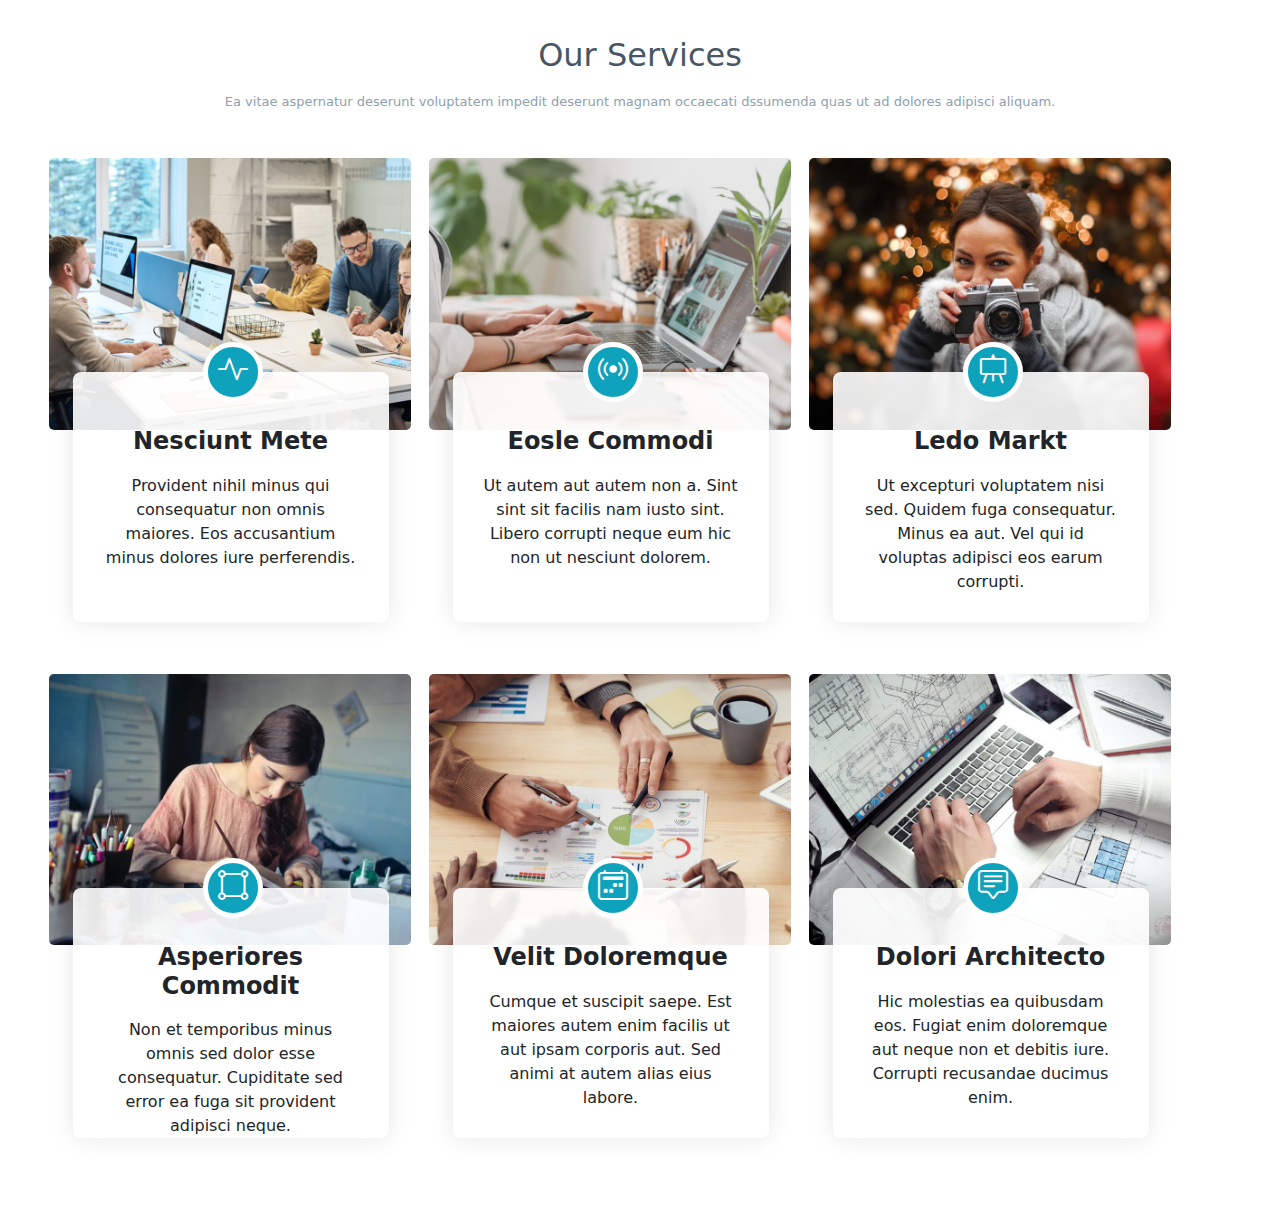
<file: thursday/index.html>
<!DOCTYPE html>
<html lang="en">
  <head>
    <meta charset="UTF-8" />
    <meta http-equiv="X-UA-Compatible" content="IE=edge" />
    <meta name="viewport" content="width=device-width, initial-scale=1.0" />
    <link
      rel="stylesheet"
      href="https://cdn.jsdelivr.net/npm/bootstrap-icons@1.8.3/font/bootstrap-icons.css"
    />
    <link rel="stylesheet" href="./assets/bootstrap.min.css" />
    <link rel="stylesheet" href="style.css" />
    <title>Week 10</title>
  </head>
  <body>
    <div class="container">
      <header>
        <h2>Our Services</h2>
        <p>
          Ea vitae aspernatur deserunt voluptatem impedit deserunt magnam
          occaecati dssumenda quas ut ad dolores adipisci aliquam.
        </p>
      </header>

      <div class="row">
        <div class=" col-12 col-lg-6 col-xl-4 ">
          <div class="card">
            <img class="card-img" alt="service1" src="images/1.jpg" />
            <div class="card-body">
              <div class="card-title-icon">
                <i class="bi bi-activity"></i>
              </div>
              <div class="card-text">
                <h4>Nesciunt Mete</h4>
                <p>
                  Provident nihil minus qui consequatur non omnis maiores. Eos
                  accusantium minus dolores iure perferendis.
                </p>
              </div>
            </div>
          </div>
        </div>
        <div class="col-12 col-lg-6 col-xl-4  ">
          <div class="card">
            <img class="card-img" alt="service2" src="images/2.jpg" />
            <div class="card-body">
              <div class="card-title-icon">
                <i class="bi bi-broadcast"></i>
              </div>
              <div class="card-text">
                <h4>Eosle Commodi</h4>
                <p>
                  Ut autem aut autem non a. Sint sint sit facilis nam iusto
                  sint. Libero corrupti neque eum hic non ut nesciunt dolorem.
                </p>
              </div>
            </div>
          </div>
        </div>
        <div class="col-12 col-lg-6 col-xl-4  ">
          <div class="card">
            <img class="card-img" alt="service3" src="images/3.jpg" />
            <div class="card-body">
              <div class="card-title-icon">
                <i class="bi bi-easel"></i>
              </div>
              <div class="card-text">
                <h4>Ledo Markt</h4>
                <p>
                  Ut excepturi voluptatem nisi sed. Quidem fuga consequatur.
                  Minus ea aut. Vel qui id voluptas adipisci eos earum corrupti.
                </p>
              </div>
            </div>
          </div>
        </div>

        <div class="col-12 col-lg-6 col-xl-4  ">
            <div class="card">
              <img class="card-img" alt="service4" src="images/4.jpg" />
              <div class="card-body">
                <div class="card-title-icon">
                  <i class="bi bi-bounding-box-circles"></i>
                </div>
                <div class="card-text">
                  <h4>Asperiores Commodit</h4>
                  <p>
                    Non et temporibus minus omnis sed dolor esse consequatur.
                    Cupiditate sed error ea fuga sit provident adipisci neque.
                  </p>
                </div>
              </div>
            </div>
          </div>
          <div class="col-12 col-lg-6 col-xl-4  ">
            <div class="card">
              <img class="card-img" alt="service5" src="images/5.jpg" />
              <div class="card-body">
                <div class="card-title-icon">
                  <i class="bi bi-calendar2-week"></i>
                </div>
                <div class="card-text">
                  <h4>Velit Doloremque</h4>
                  <p>
                      Cumque et suscipit saepe. Est maiores autem enim facilis ut
                       aut ipsam corporis aut. Sed animi at autem alias eius labore.
                  </p>
                </div>
              </div>
            </div>
          </div>
          <div class="col-12 col-lg-6 col-xl-4  ">
            <div class="card">
                <img class="card-img" alt="service6" src="images/6.jpg" />
                <div class="card-body">
                  <div class="card-title-icon">
                    <i class="bi bi-chat-square-text"></i>
                  </div>
                  <div class="card-text">
                    <h4>Dolori Architecto</h4>
                    <p>
                        Hic molestias ea quibusdam eos. Fugiat enim doloremque
                        aut neque non et debitis iure. Corrupti recusandae ducimus enim.
                    </p>
                  </div>
                </div>
            </div>
        </div>
        </div>
      </div>
    </div>
  </body>
</html>
</file>
<file: thursday/style.css>
.container header{
    text-align: center;
    margin: 36px auto;
    line-height: 40px;
}

.container header h2{
    color: #485664;
}

.container header p{
    color: #8f9fae;
    font-size: small;
}

.row {
    margin-bottom: 30px;
    display: flex;
    flex-wrap: wrap;
    justify-content: space-around;
}
.col-12 {
    margin-bottom: 172px;
   display: flex;
   justify-content: center;
   flex-wrap: wrap;
}
.col-lg-6 {
    margin-bottom: 172px;
    margin-left: -67px;
    margin-right: -1px;
}

.card{
    position: relative;
    width: 418px;
    border: none;
}

.card-img{
    width: 418px;
}

.card-title-icon {
    background-color: #0ea2bd;
    color: #ffff;
    border-radius: 50px;
    border: 5px solid #ffff;
    width:60px;
    height:60px;
    position: absolute;
    top: -30px;
    left: 145px;
    font-size: 30px;

}
.card-body{
    position: absolute;
    margin-top: 214px;
    margin-left: 7%;
    background-color: rgba(255,255,255, 0.9);
    box-shadow: 0px 0 25px rgba(0,0,0, 0.1);
    text-align: center;
    padding: 55px 30px;
    border-radius: 8px;
    width: 355px;
}

.card-body h4{
    margin-bottom: 18px;
    font-weight: bold;
}




@media only screen and (min-width: 1200px) and (max-width: 1400px) {

    .card{
        position: relative;
        width: 362px;
        margin-right: 20px;
        margin-bottom: 72px;
    }
    .card-title-icon {
        top: -30px;
        left: 130px;
    
    }
    .card-img{
        width: 362px;
        margin-right: 20px;
    }
    .card-body{
        margin-top: 214px;
        margin-left: 3;
        padding: 55px 30px;
        width: 316px;
        height: 250px;
    }
}
</file>
